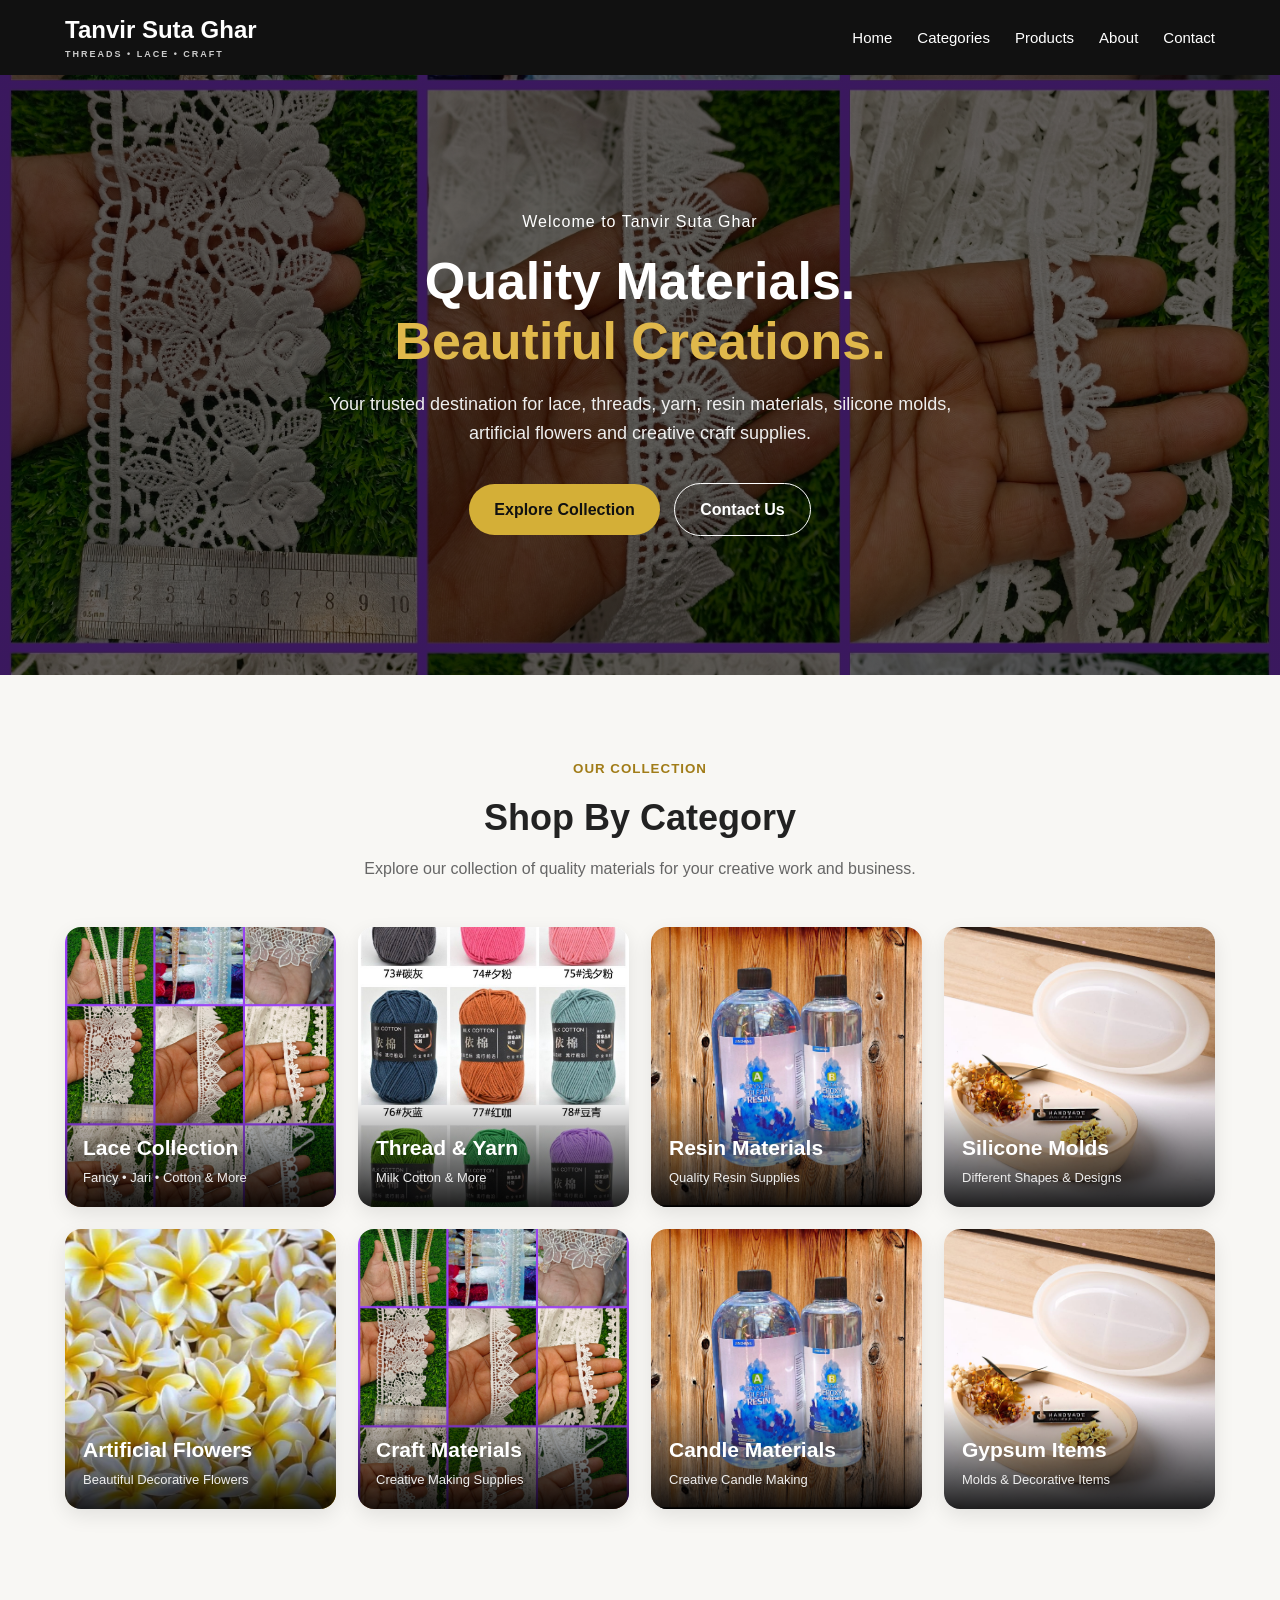
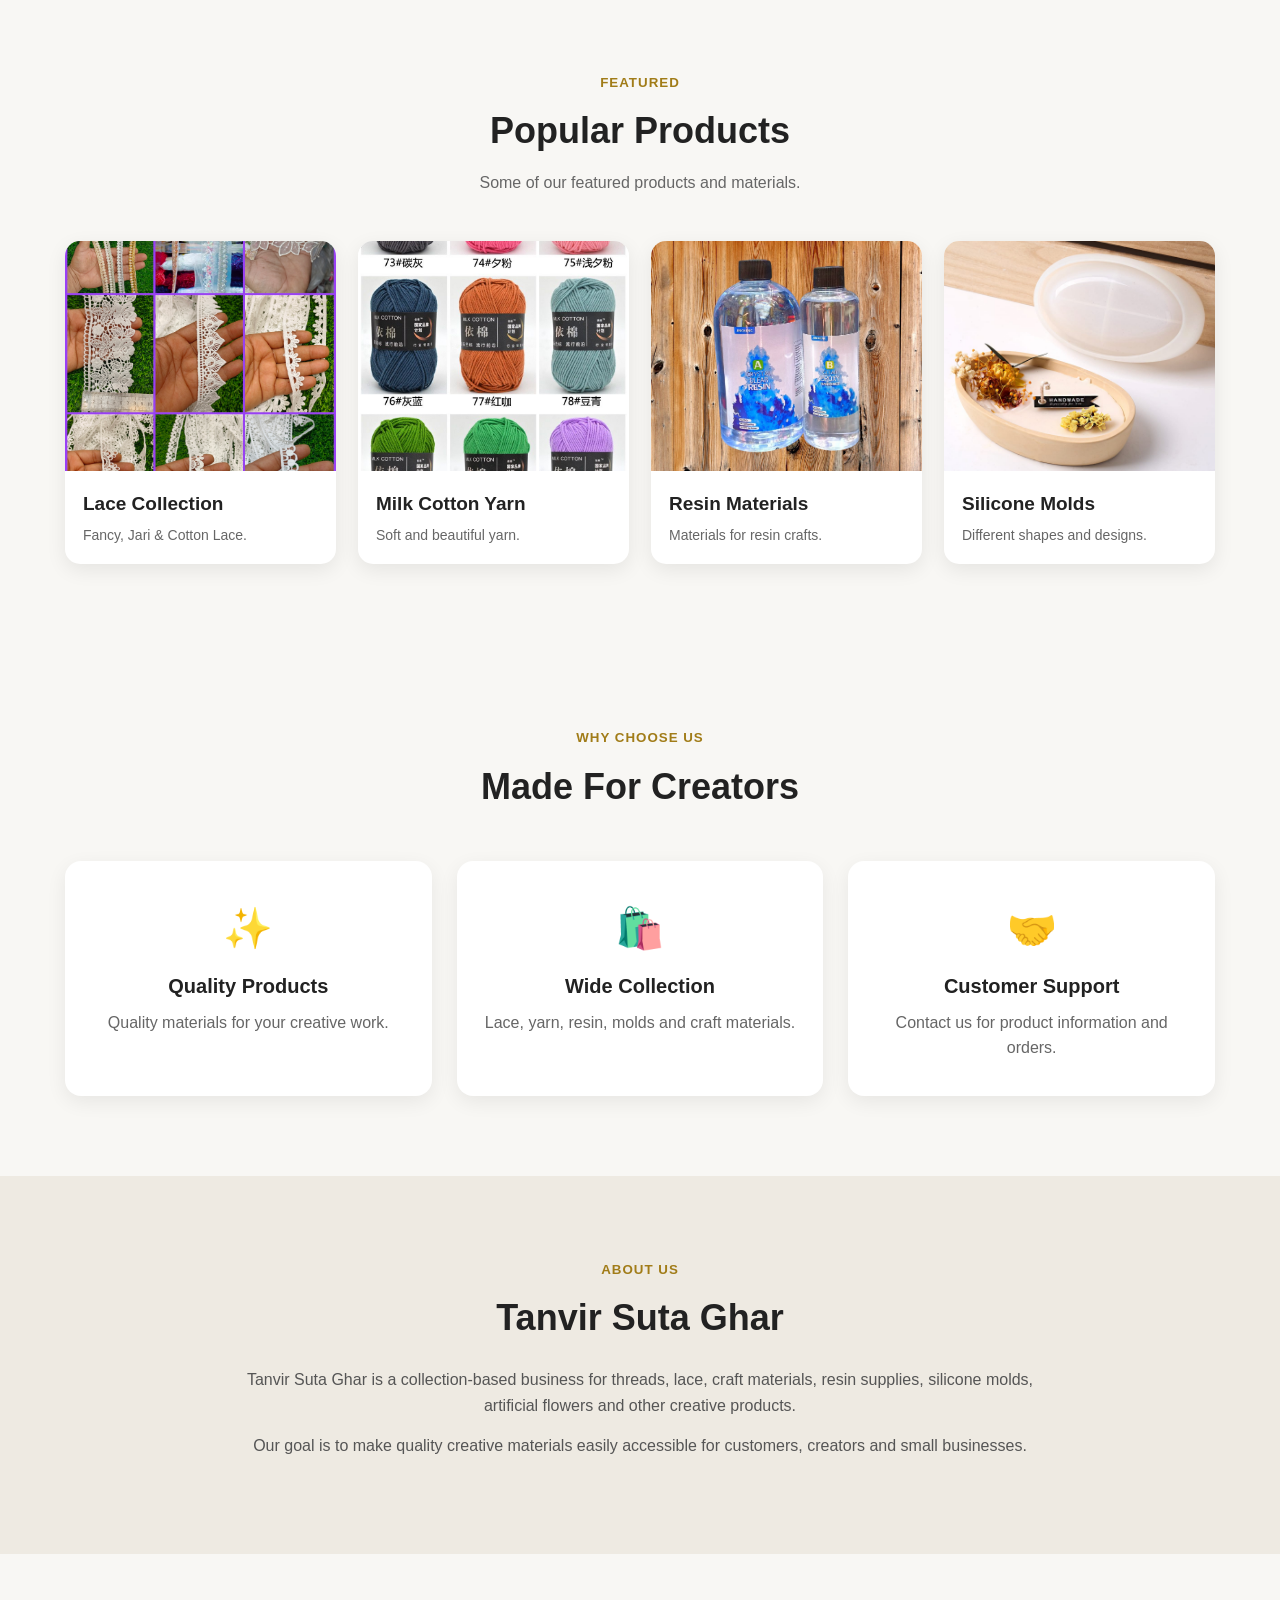
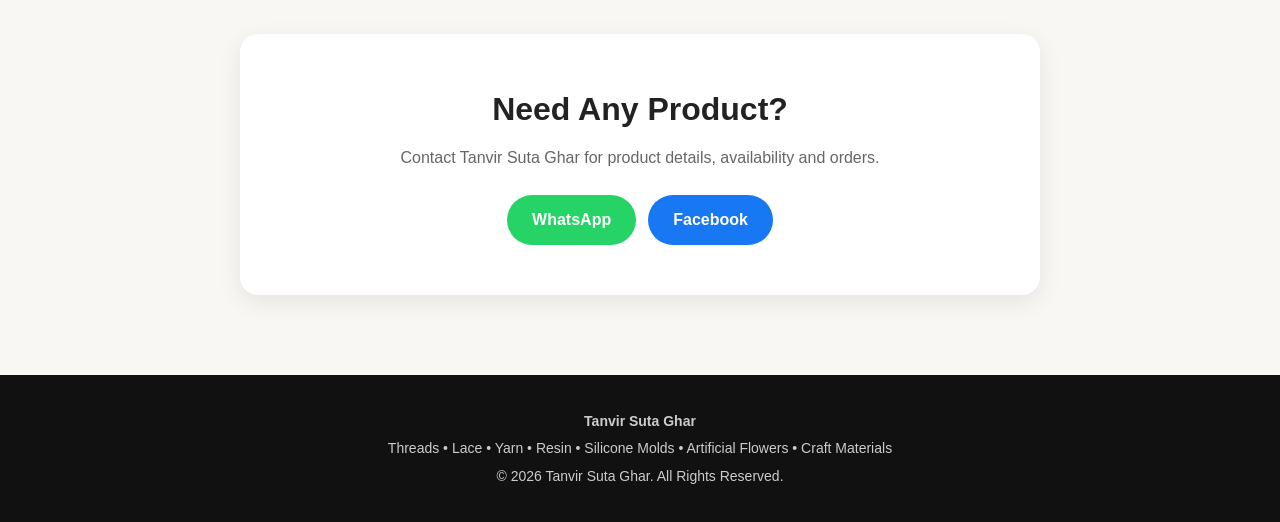
<file: index.html>
<!DOCTYPE html>
<html lang="en">
<head>
<meta charset="UTF-8">
<meta name="viewport" content="width=device-width, initial-scale=1.0">

<title>Tanvir Suta Ghar | Threads, Lace & Craft Materials</title>

<meta name="description" content="Tanvir Suta Ghar - Lace, Threads, Yarn, Resin, Silicone Molds, Artificial Flowers and Craft Materials.">

<link rel="stylesheet" href="style.css">
</head>

<body>

<!-- =========================
     NAVIGATION
========================= -->

<header>

<nav class="navbar">

<a href="index.html" class="logo">
Tanvir Suta Ghar
<span>THREADS • LACE • CRAFT</span>
</a>

<ul class="nav-links">
<li><a href="#home">Home</a></li>
<li><a href="#categories">Categories</a></li>
<li><a href="#products">Products</a></li>
<li><a href="#about">About</a></li>
<li><a href="#contact">Contact</a></li>
</ul>

</nav>

</header>


<!-- =========================
     HERO
========================= -->

<section class="hero" id="home">

<div class="hero-content">

<small>Welcome to Tanvir Suta Ghar</small>

<h1>
Quality Materials.<br>
<span>Beautiful Creations.</span>
</h1>

<p>
Your trusted destination for lace, threads, yarn,
resin materials, silicone molds, artificial flowers
and creative craft supplies.
</p>

<a href="#categories" class="btn btn-primary">
Explore Collection
</a>

<a href="#contact" class="btn btn-light">
Contact Us
</a>

</div>

</section>


<!-- =========================
     CATEGORIES
========================= -->

<section class="section" id="categories">

<div class="section-title">

<small>Our Collection</small>

<h2>Shop By Category</h2>

<p>
Explore our collection of quality materials
for your creative work and business.
</p>

</div>


<div class="category-grid">


<!-- LACE -->

<a href="lace.html" class="category-card">

<img src="images/lace.jpg" alt="Lace Collection">

<div class="category-overlay">

<h3>Lace Collection</h3>

<p>Fancy • Jari • Cotton & More</p>

</div>

</a>


<!-- THREAD -->

<a href="category.html?cat=thread" class="category-card">

<img src="images/milk_cotton.jpg" alt="Thread and Yarn">

<div class="category-overlay">

<h3>Thread & Yarn</h3>

<p>Milk Cotton & More</p>

</div>

</a>


<!-- RESIN -->

<a href="category.html?cat=resin" class="category-card">

<img src="images/resin.jpg" alt="Resin Materials">

<div class="category-overlay">

<h3>Resin Materials</h3>

<p>Quality Resin Supplies</p>

</div>

</a>


<!-- SILICONE -->

<a href="category.html?cat=silicone" class="category-card">

<img src="images/silicon_mold.jpg" alt="Silicone Molds">

<div class="category-overlay">

<h3>Silicone Molds</h3>

<p>Different Shapes & Designs</p>

</div>

</a>


<!-- FLOWERS -->

<a href="category.html?cat=flowers" class="category-card">

<img src="images/flowers.jpg" alt="Artificial Flowers">

<div class="category-overlay">

<h3>Artificial Flowers</h3>

<p>Beautiful Decorative Flowers</p>

</div>

</a>


<!-- CRAFT -->

<a href="category.html?cat=craft" class="category-card">

<img src="images/lace.jpg" alt="Craft Materials">

<div class="category-overlay">

<h3>Craft Materials</h3>

<p>Creative Making Supplies</p>

</div>

</a>


<!-- CANDLE -->

<a href="category.html?cat=candle" class="category-card">

<img src="images/resin.jpg" alt="Candle Materials">

<div class="category-overlay">

<h3>Candle Materials</h3>

<p>Creative Candle Making</p>

</div>

</a>


<!-- GYPSUM -->

<a href="category.html?cat=gypsum" class="category-card">

<img src="images/silicon_mold.jpg" alt="Gypsum Items">

<div class="category-overlay">

<h3>Gypsum Items</h3>

<p>Molds & Decorative Items</p>

</div>

</a>


</div>

</section>


<!-- =========================
     FEATURED PRODUCTS
========================= -->

<section class="section" id="products">

<div class="section-title">

<small>Featured</small>

<h2>Popular Products</h2>

<p>
Some of our featured products and materials.
</p>

</div>


<div class="product-grid">


<!-- LACE -->

<a href="lace.html" class="product-card">

<img src="images/lace.jpg" alt="Lace Collection">

<div class="product-info">

<h3>Lace Collection</h3>

<p>Fancy, Jari & Cotton Lace.</p>

</div>

</a>


<!-- MILK COTTON -->

<a href="category.html?cat=thread" class="product-card">

<img src="images/milk_cotton.jpg" alt="Milk Cotton Yarn">

<div class="product-info">

<h3>Milk Cotton Yarn</h3>

<p>Soft and beautiful yarn.</p>

</div>

</a>


<!-- RESIN -->

<a href="category.html?cat=resin" class="product-card">

<img src="images/resin.jpg" alt="Resin Materials">

<div class="product-info">

<h3>Resin Materials</h3>

<p>Materials for resin crafts.</p>

</div>

</a>


<!-- SILICONE -->

<a href="category.html?cat=silicone" class="product-card">

<img src="images/silicon_mold.jpg" alt="Silicone Molds">

<div class="product-info">

<h3>Silicone Molds</h3>

<p>Different shapes and designs.</p>

</div>

</a>


</div>

</section>


<!-- =========================
     WHY CHOOSE US
========================= -->

<section class="section">

<div class="section-title">

<small>Why Choose Us</small>

<h2>Made For Creators</h2>

</div>


<div class="features">


<div class="feature">

<div class="feature-icon">✨</div>

<h3>Quality Products</h3>

<p>
Quality materials for your creative work.
</p>

</div>


<div class="feature">

<div class="feature-icon">🛍️</div>

<h3>Wide Collection</h3>

<p>
Lace, yarn, resin, molds and craft materials.
</p>

</div>


<div class="feature">

<div class="feature-icon">🤝</div>

<h3>Customer Support</h3>

<p>
Contact us for product information and orders.
</p>

</div>


</div>

</section>


<!-- =========================
     ABOUT
========================= -->

<section class="about" id="about">

<div class="section">

<div class="about-box">

<small>ABOUT US</small>

<h2>Tanvir Suta Ghar</h2>

<p>
Tanvir Suta Ghar is a collection-based business
for threads, lace, craft materials, resin supplies,
silicone molds, artificial flowers and other
creative products.
</p>

<p>
Our goal is to make quality creative materials
easily accessible for customers, creators and
small businesses.
</p>

</div>

</div>

</section>


<!-- =========================
     CONTACT
========================= -->

<section class="section" id="contact">

<div class="contact-box">

<h2>Need Any Product?</h2>

<p>
Contact Tanvir Suta Ghar for product details,
availability and orders.
</p>

<div class="contact-buttons">

<a
class="whatsapp"
href="https://wa.me/8801XXXXXXXXX"
target="_blank"
rel="noopener">
WhatsApp
</a>

<a
class="facebook"
href="https://www.facebook.com/"
target="_blank"
rel="noopener">
Facebook
</a>

</div>

</div>

</section>


<!-- =========================
     FOOTER
========================= -->

<footer>

<p>
<strong>Tanvir Suta Ghar</strong>
</p>

<p>
Threads • Lace • Yarn • Resin • Silicone Molds •
Artificial Flowers • Craft Materials
</p>

<p>
© 2026 Tanvir Suta Ghar. All Rights Reserved.
</p>

</footer>

</body>
</html>
</file>
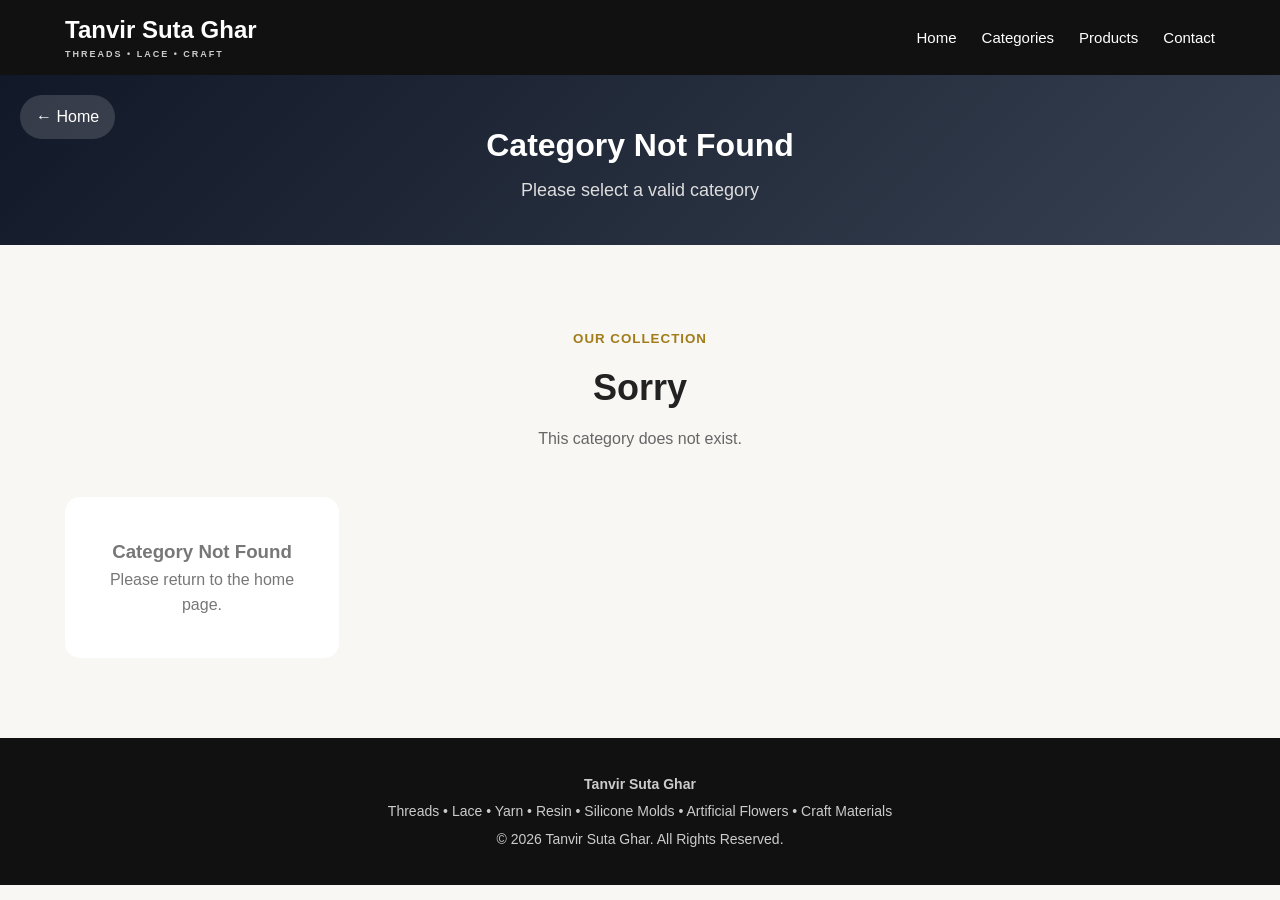
<file: category.html>
<!DOCTYPE html>
<html lang="en">

<head>

<meta charset="UTF-8">
<meta name="viewport" content="width=device-width, initial-scale=1.0">

<title>Products | Tanvir Suta Ghar</title>

<meta name="description"
content="Tanvir Suta Ghar product collection - Threads, Yarn, Resin, Silicone Molds, Artificial Flowers, Craft Materials, Candle Materials and Gypsum Items.">

<link rel="stylesheet" href="style.css">

</head>


<body>


<!-- =========================
     NAVIGATION
========================= -->

<header>

<nav class="navbar">

<a href="index.html" class="logo">

Tanvir Suta Ghar

<span>
THREADS • LACE • CRAFT
</span>

</a>


<ul class="nav-links">

<li>
<a href="index.html">Home</a>
</li>

<li>
<a href="index.html#categories">Categories</a>
</li>

<li>
<a href="index.html#products">Products</a>
</li>

<li>
<a href="index.html#contact">Contact</a>
</li>

</ul>

</nav>

</header>



<!-- =========================
     PAGE HERO
========================= -->

<section class="gallery-header">

<a href="index.html" class="back-btn">
← Home
</a>

<h1 id="pageTitle">
Product Collection
</h1>

<p id="pageSubtitle">
Tanvir Suta Ghar
</p>

</section>



<!-- =========================
     PRODUCTS
========================= -->

<section class="section">


<div class="section-title">

<small>Our Collection</small>

<h2 id="collectionTitle">
Products
</h2>

<p id="collectionDescription">
Explore our product collection.
</p>

</div>



<div id="productGallery" class="lace-grid">

<div class="empty-category">

Loading products...

</div>

</div>


</section>



<!-- =========================
     FOOTER
========================= -->

<footer>

<p>
<strong>Tanvir Suta Ghar</strong>
</p>

<p>
Threads • Lace • Yarn • Resin • Silicone Molds •
Artificial Flowers • Craft Materials
</p>

<p>
© 2026 Tanvir Suta Ghar. All Rights Reserved.
</p>

</footer>



<script>


/* =========================================
   CATEGORY INFORMATION
========================================= */


const categoryData = {

thread: {

title: "Thread & Yarn",

description:
"Explore our collection of quality threads and yarn.",

folder:
"thread"

},


resin: {

title: "Resin Materials",

description:
"Quality materials for resin crafts and creative work.",

folder:
"resin"

},


silicone: {

title: "Silicone Molds",

description:
"Different shapes and designs for creative projects.",

folder:
"silicone"

},


flowers: {

title: "Artificial Flowers",

description:
"Beautiful decorative artificial flowers.",

folder:
"flowers"

},


craft: {

title: "Craft Materials",

description:
"Creative materials for your craft projects.",

folder:
"craft"

},


candle: {

title: "Candle Materials",

description:
"Materials and supplies for creative candle making.",

folder:
"candle"

},


gypsum: {

title: "Gypsum Items",

description:
"Molds and decorative gypsum items.",

folder:
"gypsum"

}

};



/* =========================================
   GET CATEGORY FROM URL
========================================= */


const params =
new URLSearchParams(window.location.search);

const category =
params.get("cat");


const data =
categoryData[category];



/* =========================================
   INVALID CATEGORY
========================================= */


if(!data){

document.getElementById("pageTitle").textContent =
"Category Not Found";

document.getElementById("pageSubtitle").textContent =
"Please select a valid category";

document.getElementById("collectionTitle").textContent =
"Sorry";

document.getElementById("collectionDescription").textContent =
"This category does not exist.";

document.getElementById("productGallery").innerHTML = `

<div class="empty-category">

<h3>Category Not Found</h3>

<p>
Please return to the home page.
</p>

</div>

`;

}



/* =========================================
   LOAD CATEGORY
========================================= */


else{


document.title =
data.title + " | Tanvir Suta Ghar";


document.getElementById("pageTitle").textContent =
data.title;


document.getElementById("pageSubtitle").textContent =
"Tanvir Suta Ghar";


document.getElementById("collectionTitle").textContent =
data.title;


document.getElementById("collectionDescription").textContent =
data.description;



loadProducts(
data.folder
);

}



/* =========================================
   LOAD PRODUCTS FROM GITHUB
========================================= */


async function loadProducts(folder){

const gallery =
document.getElementById("productGallery");


try{


const apiUrl =
`https://api.github.com/repos/Rocky-Rumi/Tanvir-Suta-Ghar-/contents/${folder}`;


const response =
await fetch(apiUrl);


if(!response.ok){

throw new Error(
"Folder not found"
);

}


const files =
await response.json();



/* ONLY IMAGE FILES */

const images =
files

.filter(function(file){

return (

file.type === "file" &&

/\.(jpg|jpeg|png|webp|gif)$/i
.test(file.name)

);

})



/* SORT NUMERICALLY */

.sort(function(a,b){

return a.name.localeCompare(
b.name,
undefined,
{
numeric:true,
sensitivity:"base"
}
);

});



gallery.innerHTML = "";



/* NO IMAGE */

if(images.length === 0){

gallery.innerHTML = `

<div class="empty-category">

<h3>No Products Added Yet</h3>

<p>
Products will appear here when images are uploaded.
</p>

</div>

`;

return;

}



/* =========================================
   CREATE PRODUCT CARDS
========================================= */


images.forEach(function(file){


const card =
document.createElement("div");


card.className =
"lace-item";


card.innerHTML = `

<img
src="${file.download_url}"
alt="${data.title}"
loading="lazy"
onclick="openImage('${file.download_url}')"
>

<div class="lace-info">

<h3>
${data.title}
</h3>

<p>
Contact for Price
</p>

</div>

`;


gallery.appendChild(card);


});


}

catch(error){


console.error(error);


gallery.innerHTML = `

<div class="empty-category">

<h3>Collection Coming Soon</h3>

<p>
Products will appear here soon.
</p>

</div>

`;

}

}



/* =========================================
   IMAGE VIEW
========================================= */


function openImage(image){

window.open(
image,
"_blank"
);

}


</script>


</body>

</html>
</file>
<file: style.css>
* {
    margin: 0;
    padding: 0;
    box-sizing: border-box;
}

html {
    scroll-behavior: smooth;
}

body {
    font-family: Arial, Helvetica, sans-serif;
    background: #f8f7f4;
    color: #222;
    line-height: 1.6;
}

a {
    text-decoration: none;
    color: inherit;
}

img {
    max-width: 100%;
    display: block;
}


/* =========================
   NAVBAR
========================= */

header {
    background: #111;
    position: sticky;
    top: 0;
    z-index: 1000;
}

.navbar {
    max-width: 1200px;
    margin: auto;
    min-height: 75px;
    padding: 12px 25px;

    display: flex;
    align-items: center;
    justify-content: space-between;
    gap: 30px;
}

.logo {
    color: white;
    font-size: 24px;
    font-weight: 700;
    line-height: 1.2;
}

.logo span {
    display: block;
    font-size: 9px;
    letter-spacing: 2px;
    color: #ccc;
    margin-top: 4px;
}

.nav-links {
    list-style: none;
    display: flex;
    gap: 25px;
}

.nav-links a {
    color: white;
    font-size: 15px;
    transition: 0.3s;
}

.nav-links a:hover {
    color: #d4af37;
}


/* =========================
   HERO
========================= */

.hero {
    min-height: 600px;
    padding: 100px 20px;

    display: flex;
    align-items: center;
    justify-content: center;

    text-align: center;

    background:
        linear-gradient(rgba(0,0,0,.62), rgba(0,0,0,.62)),
        url("images/lace.jpg") center/cover no-repeat;
}

.hero-content {
    max-width: 800px;
    color: white;
}

.hero-content small {
    font-size: 16px;
    letter-spacing: 1px;
}

.hero h1 {
    font-size: 52px;
    line-height: 1.15;
    margin: 18px 0;
}

.hero h1 span {
    color: #e0b84b;
}

.hero p {
    max-width: 680px;
    margin: 0 auto 30px;
    font-size: 18px;
    color: #eee;
}


/* =========================
   BUTTONS
========================= */

.btn {
    display: inline-block;
    padding: 13px 25px;
    margin: 5px;
    border-radius: 30px;
    font-weight: 600;
    transition: 0.3s;
}

.btn-primary {
    background: #d4af37;
    color: #111;
}

.btn-primary:hover {
    transform: translateY(-2px);
}

.btn-light {
    border: 1px solid white;
    color: white;
}

.btn-light:hover {
    background: white;
    color: #111;
}


/* =========================
   GENERAL SECTION
========================= */

.section {
    max-width: 1200px;
    margin: auto;
    padding: 80px 25px;
}

.section-title {
    text-align: center;
    margin-bottom: 45px;
}

.section-title small {
    color: #a17c18;
    font-weight: bold;
    letter-spacing: 1px;
    text-transform: uppercase;
}

.section-title h2 {
    font-size: 36px;
    margin: 8px 0 10px;
}

.section-title p {
    color: #666;
    font-size: 16px;
}


/* =========================
   CATEGORY GRID
========================= */

.category-grid {
    display: grid;
    grid-template-columns: repeat(4, 1fr);
    gap: 22px;
}

.category-card {
    height: 280px;
    position: relative;
    overflow: hidden;
    border-radius: 16px;
    background: white;
    box-shadow: 0 7px 20px rgba(0,0,0,.09);
}

.category-card img {
    width: 100%;
    height: 100%;
    object-fit: cover;
    transition: .4s;
}

.category-card:hover img {
    transform: scale(1.08);
}

.category-overlay {
    position: absolute;
    left: 0;
    right: 0;
    bottom: 0;

    padding: 35px 18px 18px;

    color: white;

    background: linear-gradient(
        transparent,
        rgba(0,0,0,.88)
    );
}

.category-overlay h3 {
    font-size: 21px;
    margin-bottom: 3px;
}

.category-overlay p {
    font-size: 13px;
    color: #eee;
}


/* =========================
   PRODUCT GRID
========================= */

.product-grid {
    display: grid;
    grid-template-columns: repeat(4, 1fr);
    gap: 22px;
}

.product-card {
    background: white;
    border-radius: 15px;
    overflow: hidden;
    box-shadow: 0 6px 20px rgba(0,0,0,.08);
    transition: .3s;
}

.product-card:hover {
    transform: translateY(-5px);
}

.product-card img {
    width: 100%;
    height: 230px;
    object-fit: cover;
}

.product-info {
    padding: 18px;
}

.product-info h3 {
    font-size: 19px;
    margin-bottom: 5px;
}

.product-info p {
    color: #666;
    font-size: 14px;
}


/* =========================
   FEATURES
========================= */

.features {
    display: grid;
    grid-template-columns: repeat(3, 1fr);
    gap: 25px;
}

.feature {
    background: white;
    padding: 35px 25px;
    text-align: center;
    border-radius: 16px;
    box-shadow: 0 6px 20px rgba(0,0,0,.07);
}

.feature-icon {
    font-size: 40px;
    margin-bottom: 10px;
}

.feature h3 {
    font-size: 20px;
    margin-bottom: 8px;
}

.feature p {
    color: #666;
}


/* =========================
   ABOUT
========================= */

.about {
    background: #eeeae2;
}

.about-box {
    max-width: 800px;
    margin: auto;
    text-align: center;
}

.about-box small {
    color: #a17c18;
    font-weight: bold;
    letter-spacing: 1px;
}

.about-box h2 {
    font-size: 36px;
    margin: 8px 0 20px;
}

.about-box p {
    color: #555;
    margin-bottom: 15px;
    font-size: 16px;
}


/* =========================
   CONTACT
========================= */

.contact-box {
    max-width: 800px;
    margin: auto;
    padding: 50px 25px;
    text-align: center;
    background: white;
    border-radius: 18px;
    box-shadow: 0 7px 25px rgba(0,0,0,.08);
}

.contact-box h2 {
    font-size: 32px;
    margin-bottom: 10px;
}

.contact-box p {
    color: #666;
    margin-bottom: 25px;
}

.contact-buttons {
    display: flex;
    justify-content: center;
    gap: 12px;
}

.contact-buttons a {
    padding: 12px 25px;
    border-radius: 25px;
    color: white;
    font-weight: bold;
}

.whatsapp {
    background: #25d366;
}

.facebook {
    background: #1877f2;
}


/* =========================
   FOOTER
========================= */

footer {
    background: #111;
    color: #ccc;
    text-align: center;
    padding: 30px 20px;
    font-size: 14px;
}

footer p {
    margin: 5px 0;
}


/* ==================================================
   LACE GALLERY
================================================== */

.gallery-header {
    background: linear-gradient(135deg, #111827, #374151);
    color: white;
    text-align: center;
    padding: 45px 20px 40px;
    position: relative;
}

.gallery-header h1 {
    font-size: 32px;
    margin-bottom: 5px;
}

.gallery-header p {
    font-size: 18px;
    color: #ddd;
}

.back-btn {
    position: absolute;
    left: 20px;
    top: 20px;
    padding: 9px 16px;
    border-radius: 25px;
    color: white;
    background: rgba(255,255,255,.15);
}

.lace-categories {
    max-width: 1100px;
    margin: 35px auto;
    padding: 0 20px;

    display: grid;
    grid-template-columns: repeat(3, 1fr);
    gap: 20px;
}

.lace-category {
    background: white;
    padding: 28px 20px;
    text-align: center;
    border-radius: 18px;
    box-shadow: 0 6px 20px rgba(0,0,0,.08);
    transition: .3s;
}

.lace-category:hover {
    transform: translateY(-5px);
}

.category-icon {
    font-size: 35px;
}

.lace-category h2 {
    font-size: 22px;
}

.lace-category p {
    color: #777;
    font-size: 14px;
}

.lace-section {
    max-width: 1200px;
    margin: 55px auto;
    padding: 0 20px;
}

.lace-section h2 {
    text-align: center;
    font-size: 30px;
    margin-bottom: 28px;
}

.lace-grid {
    display: grid;
    grid-template-columns: repeat(4, 1fr);
    gap: 18px;
}

.lace-item {
    background: white;
    overflow: hidden;
    border-radius: 14px;
    box-shadow: 0 5px 18px rgba(0,0,0,.09);
}

.lace-item img {
    width: 100%;
    height: 230px;
    object-fit: cover;
    cursor: pointer;
    transition: .3s;
}

.lace-item:hover img {
    transform: scale(1.04);
}

.empty-category {
    width: 100%;
    padding: 40px;
    background: white;
    text-align: center;
    border-radius: 15px;
    color: #777;
}


/* =========================
   LIGHTBOX
========================= */

.lightbox {
    display: none;
    position: fixed;
    inset: 0;
    z-index: 9999;

    background: rgba(0,0,0,.92);

    align-items: center;
    justify-content: center;

    padding: 20px;
}

.lightbox.active {
    display: flex;
}

.lightbox img {
    max-width: 90%;
    max-height: 85vh;
    object-fit: contain;
    border-radius: 8px;
}

.lightbox-close,
.lightbox-nav {
    position: absolute;
    border: none;
    cursor: pointer;
    z-index: 10000;
}

.lightbox-close {
    top: 15px;
    right: 20px;
    width: 45px;
    height: 45px;
    border-radius: 50%;
    background: white;
    font-size: 30px;
}

.lightbox-nav {
    top: 50%;
    transform: translateY(-50%);
    width: 50px;
    height: 50px;
    border-radius: 50%;
    background: white;
    font-size: 20px;
}

.lightbox-nav.prev {
    left: 20px;
}

.lightbox-nav.next {
    right: 20px;
}


/* =========================
   MOBILE
========================= */

@media (max-width: 900px) {

    .category-grid {
        grid-template-columns: repeat(2, 1fr);
    }

    .product-grid {
        grid-template-columns: repeat(2, 1fr);
    }

    .lace-grid {
        grid-template-columns: repeat(3, 1fr);
    }

    .nav-links {
        gap: 12px;
    }
}


@media (max-width: 650px) {

    .navbar {
        flex-direction: column;
        padding: 15px;
        gap: 12px;
    }

    .nav-links {
        width: 100%;
        justify-content: center;
        flex-wrap: wrap;
        gap: 12px 18px;
    }

    .logo {
        text-align: center;
    }

    .hero {
        min-height: 520px;
        padding: 70px 18px;
    }

    .hero h1 {
        font-size: 36px;
    }

    .hero p {
        font-size: 15px;
    }

    .section {
        padding: 55px 15px;
    }

    .section-title h2 {
        font-size: 29px;
    }

    .category-grid {
        grid-template-columns: repeat(2, 1fr);
        gap: 12px;
    }

    .category-card {
        height: 210px;
    }

    .category-overlay {
        padding: 28px 10px 10px;
    }

    .category-overlay h3 {
        font-size: 16px;
    }

    .category-overlay p {
        font-size: 11px;
    }

    .product-grid {
        grid-template-columns: repeat(2, 1fr);
        gap: 12px;
    }

    .product-card img {
        height: 170px;
    }

    .product-info {
        padding: 12px;
    }

    .product-info h3 {
        font-size: 16px;
    }

    .product-info p {
        font-size: 12px;
    }

    .features {
        grid-template-columns: 1fr;
    }

    .lace-categories {
        grid-template-columns: 1fr;
        padding: 0 15px;
    }

    .lace-section {
        padding: 0 12px;
    }

    .lace-grid {
        grid-template-columns: repeat(2, 1fr);
        gap: 10px;
    }

    .lace-item img {
        height: 180px;
    }

    .gallery-header {
        padding: 75px 15px 35px;
    }

    .gallery-header h1 {
        font-size: 26px;
    }

    .back-btn {
        left: 15px;
        top: 15px;
    }

    .contact-buttons {
        flex-direction: column;
    }
}


@media (max-width: 400px) {

    .hero h1 {
        font-size: 31px;
    }

    .category-card {
        height: 190px;
    }

    .lace-item img {
        height: 155px;
    }
}
</file>
